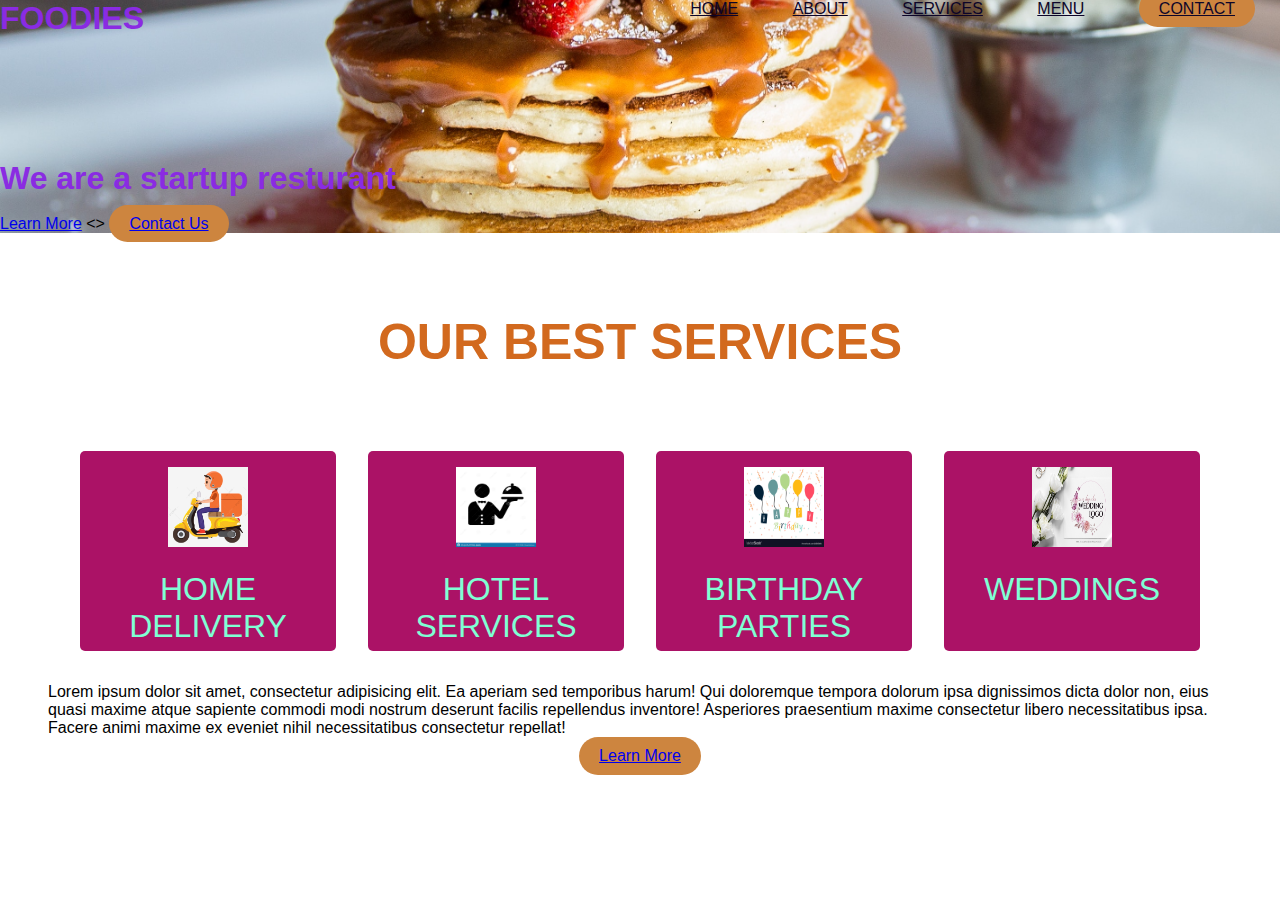
<file: index.html>
<!DOCTYPE html>
<html lang="en">
<head>
    <meta charset="UTF-8">
    <meta http-equiv="X-UA-Compatible" content="IE=edge">
    <meta name="viewport" content="width=device-width, initial-scale=1.0">
    <title>START-UP</title>
    <link rel="stylesheet" href="/CSS/styles.css">
</head>
<body>
    <header>
    <nav class="navbar">
         <h1 class="logo">FOODIES</h1>
        <ul class="nav-list">
            <li><a href="#">HOME</a></li>
            <li><a href="#">ABOUT</a></li>
            <li><a href="#">SERVICES</a></li>
            <li><a href="menu.html">MENU</a></li>
            <li><a class="ctn" href="#">CONTACT</a></li>
        </ul>
    </nav>
    <div class="row">
        <div class="header-content">
            <h1>We are a startup resturant</h1>
             <br>
          <a href="#" class="learnmore">Learn More</a>
          &lt;&gt;
          <a href="#" class="ctn">Contact Us</a>
        </div>
    </div>     
</header>

    <section class="services">
        <h1 class="best">OUR BEST SERVICES</h1>
        <div class="container">
         <div class="grid-wrapper">
            <div class="grid-box HOME DELIVERY">
                <img src="images/pngtree-a-young-boy-riding-an-orange-delivery-scooter-png-image_3637498.jpg" alt="">
               <h1> HOME DELIVERY</h1>
            </div>
            <div class="grid-box HOTEL SERVICES">
                <img src="images/room-service-icon-trendy-logo-concept-white-bac-background-hotel-restaurant-collection-suitable-use-web-apps-131151466.jpg" alt="">
              <h1>HOTEL SERVICES</h1>
            </div>
            <div class="grid-box BIRTHDAY PARTIES">
                <img src="images/celebration-birthday-party-design-logo-vector-20585884.jpg" alt="">
                <h1>BIRTHDAY PARTIES</h1>
            </div>
            <div class="grid-box WEDDINGS">
                <img src="images/2022-Best-Wedding-Logo-Design-Ideas-Monogram-Wedding-Maker.jpg" alt="">
                <h1>WEDDINGS</h1>
            </div>
         </div>
         <div class="services-content">
            <p>Lorem ipsum dolor sit amet, consectetur adipisicing elit. Ea aperiam sed temporibus harum! Qui doloremque tempora dolorum ipsa dignissimos dicta dolor non, eius quasi maxime atque sapiente commodi modi nostrum deserunt facilis repellendus inventore! Asperiores praesentium maxime consectetur libero necessitatibus ipsa. Facere animi maxime ex eveniet nihil necessitatibus consectetur repellat!</p>
         </div>
         <a href="#" class="ctn">Learn More</a>
        </div>
    </section> 
</body>
</html>
</file>
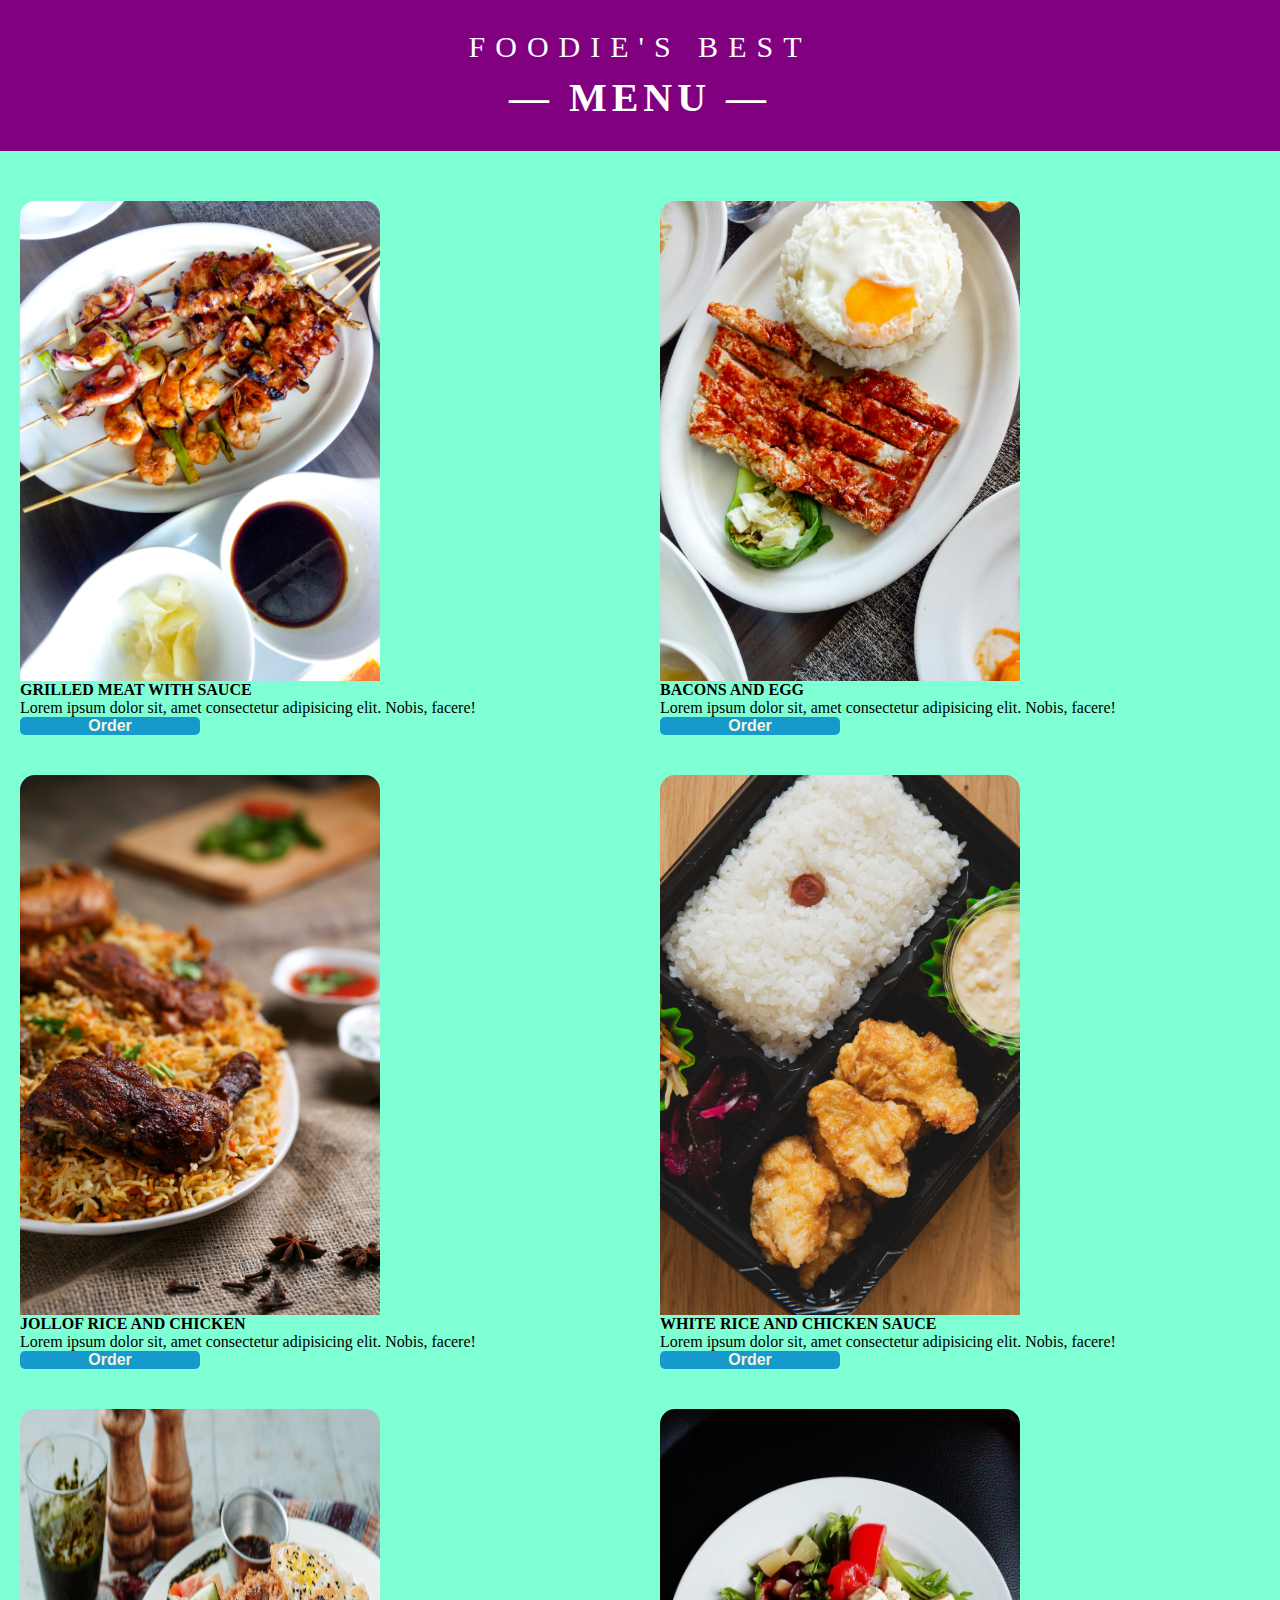
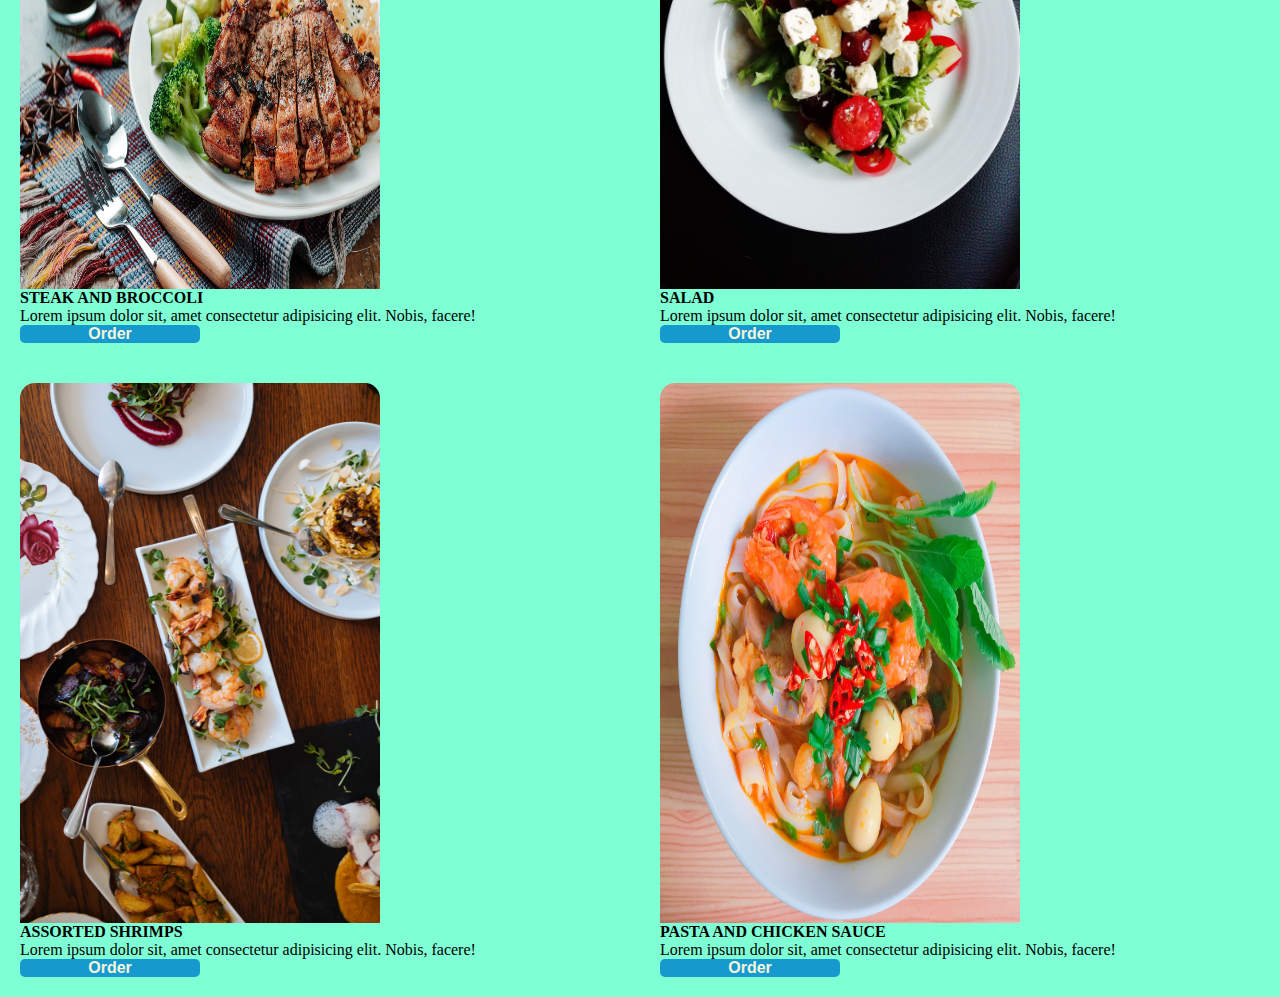
<file: menu.html>
<!DOCTYPE html>
<html lang="en">
<head>
    <meta charset="UTF-8">
    <meta http-equiv="X-UA-Compatible" content="IE=edge">
    <meta name="viewport" content="width=device-width, initial-scale=1.0">
    <title>MENU</title>
    <link rel="stylesheet" href="/menu.css/style.css">
</head>
<body>

    <div class="menu">
        <div class="heading">
            <h1>FOODIE'S BEST</h1>
            <h3>&mdash; MENU &mdash;</h3>
        </div>
        <div class="food-items">
            <div class="food-item">
                <img src="images/pexels-gerald-jake-abangan-2689419.jpg" alt=""> 
                <h5>GRILLED MEAT WITH SAUCE</h5>
                <p>Lorem ipsum dolor sit, amet consectetur adipisicing elit. Nobis, facere!</p>
                <button>Order</button>   
            </div>
                
            <div class="food-item">
                <img src="images/pexels-gerald-jake-abangan-2689421.jpg" alt=""> 
                <h5>BACONS AND EGG</h5>
                <p>Lorem ipsum dolor sit, amet consectetur adipisicing elit. Nobis, facere!</p>
                <button>Order</button>   
            </div>
        
            <div class="food-item">
                <img src="images/pexels-rajesh-tp-1624487.jpg" alt=""> 
                <h5>JOLLOF RICE AND CHICKEN</h5>
                <p>Lorem ipsum dolor sit, amet consectetur adipisicing elit. Nobis, facere!</p>
                <button>Order</button>   
            </div>

            <div class="food-item">
                <img src="images/pexels-ryutaro-tsukata-6249394.jpg" alt=""> 
                <h5>WHITE RICE AND CHICKEN SAUCE</h5>
                <p>Lorem ipsum dolor sit, amet consectetur adipisicing elit. Nobis, facere!</p>
                <button>Order</button>   
            </div>

            <div class="food-item">
                <img src="images/pexels-nerfee-mirandilla-3186654.jpg" alt=""> 
                <h5>STEAK AND BROCCOLI</h5>
                <p>Lorem ipsum dolor sit, amet consectetur adipisicing elit. Nobis, facere!</p>
                <button>Order</button>   
            </div>

            <div class="food-item">
                <img src="images/pexels-iina-luoto-1211887.jpg" alt=""> 
                <h5>SALAD</h5>
                <p>Lorem ipsum dolor sit, amet consectetur adipisicing elit. Nobis, facere!</p>
                <button>Order</button>   
            </div>

            <div class="food-item">
                <img src="images/pexels-mister-mister-3434523.jpg" alt=""> 
                <h5>ASSORTED SHRIMPS</h5>
                <p>Lorem ipsum dolor sit, amet consectetur adipisicing elit. Nobis, facere!</p>
                <button>Order</button>   
            </div>

            <div class="food-item">
                <img src="images/pexels-jan-n-g-u-y-e-n-🍁-699953.jpg" alt=""> 
                <h5>PASTA AND CHICKEN SAUCE</h5>
                <p>Lorem ipsum dolor sit, amet consectetur adipisicing elit. Nobis, facere!</p>
                <button>Order</button>   
            </div>
        </div>
    </div>

</body>
</html>
</file>
<file: CSS/styles.css>
* {
    margin: 0%;
    padding: 0%;
    box-sizing: border-box;
}
body {
    font-family: Arial, Helvetica, sans-serif;
}
body h1 {
    color: blueviolet;
    align-items: center;
}


header {
    background-image: url(/images/pexels-ash-376464.jpg);
    background-size: cover;
    background-position: center;
}
.row {
    display: flex;
    align-items: center;
    padding-top: 10rem;
}
.navbar {
    position: absolute;
    top: 0;
    left: 0;
    display: flex;
    width: 100%;
    
}
.logo {
    width: 10%;
    height: 10%;
    align-items: center;
}
.navbar ul {
flex: 1;
text-align: right;
}
.navbar ul li {
    list-style: none;
    display: inline;
    margin: 0 25px;


}
.ctn {
    padding: 10px 20px;
    background: peru;
    border-radius: 50px;
}
.navbar ul li a {
    color: rgb(13, 5, 41);
    
}
.services {
    margin-top: 80px;
}
.container {
    padding: 3rem;
    display: flex;
    flex-direction: column;
    align-items: center;
}
.grid-wrapper 
.services-content {
    flex-basis:50% ;
}
    
.grid-wrapper {
    display: grid;
    grid-template-columns: 2fr 2fr 2fr 2fr;
    grid-gap:2em;
    padding: 2rem;
}
.grid-box {
    background-color: rgb(171, 18, 102);
    height: 200px;
    padding: 1rem;
    text-align: center;
    border-radius: 5px;

}
.grid-box img {
    width: 80px;
    height: 80px;
    margin-bottom: 20px;
    
}
.grid-box h1 {
    color: aquamarine;
    font-weight: 500;
}
.grid-box p {
    text-align: end;
}
.best {
    text-align: center;
    font-size: 50px;
    font-family:Arial, Helvetica, sans-serif;
    color: chocolate;
}
</file>
<file: menu.css/style.css>
* {
    padding: 0;
    margin: 0;
    box-sizing: border-box;
}
body {
    background-color: aquamarine;
}
.heading {
    background-color:purple;
    color: white;
    margin-bottom: 30px;
    padding: 30px 0;
    text-align: center;
}
.heading h1 {
    font-weight: 400;
    font-size: 30px;
    letter-spacing: 10px;
    margin-bottom: 10px;
}
.heading h3 {
    font-weight: 600;
    font-size: 40px;
    letter-spacing: 5px;
}
.food-item {
    display: grid;
    position:relative;
    grid-template-rows: 1fr auto;
    padding: 20px;
    

}
.food-item > img {
    position: relative;
    width: 60%;
    height: 100%;
    border-radius: 15px 15px 0 0;
    
}
h1 {
    grid-column: 1/-1;
    text-align: center;
}
.details {
    padding: 20px 10px;
    display: grid;
    grid-row-gap: 15px;
    grid-template-rows: 1fr auto;
}
.details-sub {
    display: grid;
    grid-template-columns: auto auto;
}
.details-sub, h5 {
    font-weight: 600;
    font-size: 16px;

}

}
.details, p {
    color: brown;
    font-size: 15px;
    line-height: 28px;
    font-weight: 400;
    align-self: stretch;
}
button {
    background-color: rgb(22, 153, 205);
    border: none;
    color: beige;
    font-size: 16px;
    font-weight: 600;
    border-radius: 5px;
    width: 180px;
}
.food-items {
    display: grid;
    grid-template-columns: 1fr 1fr;
}
</file>
